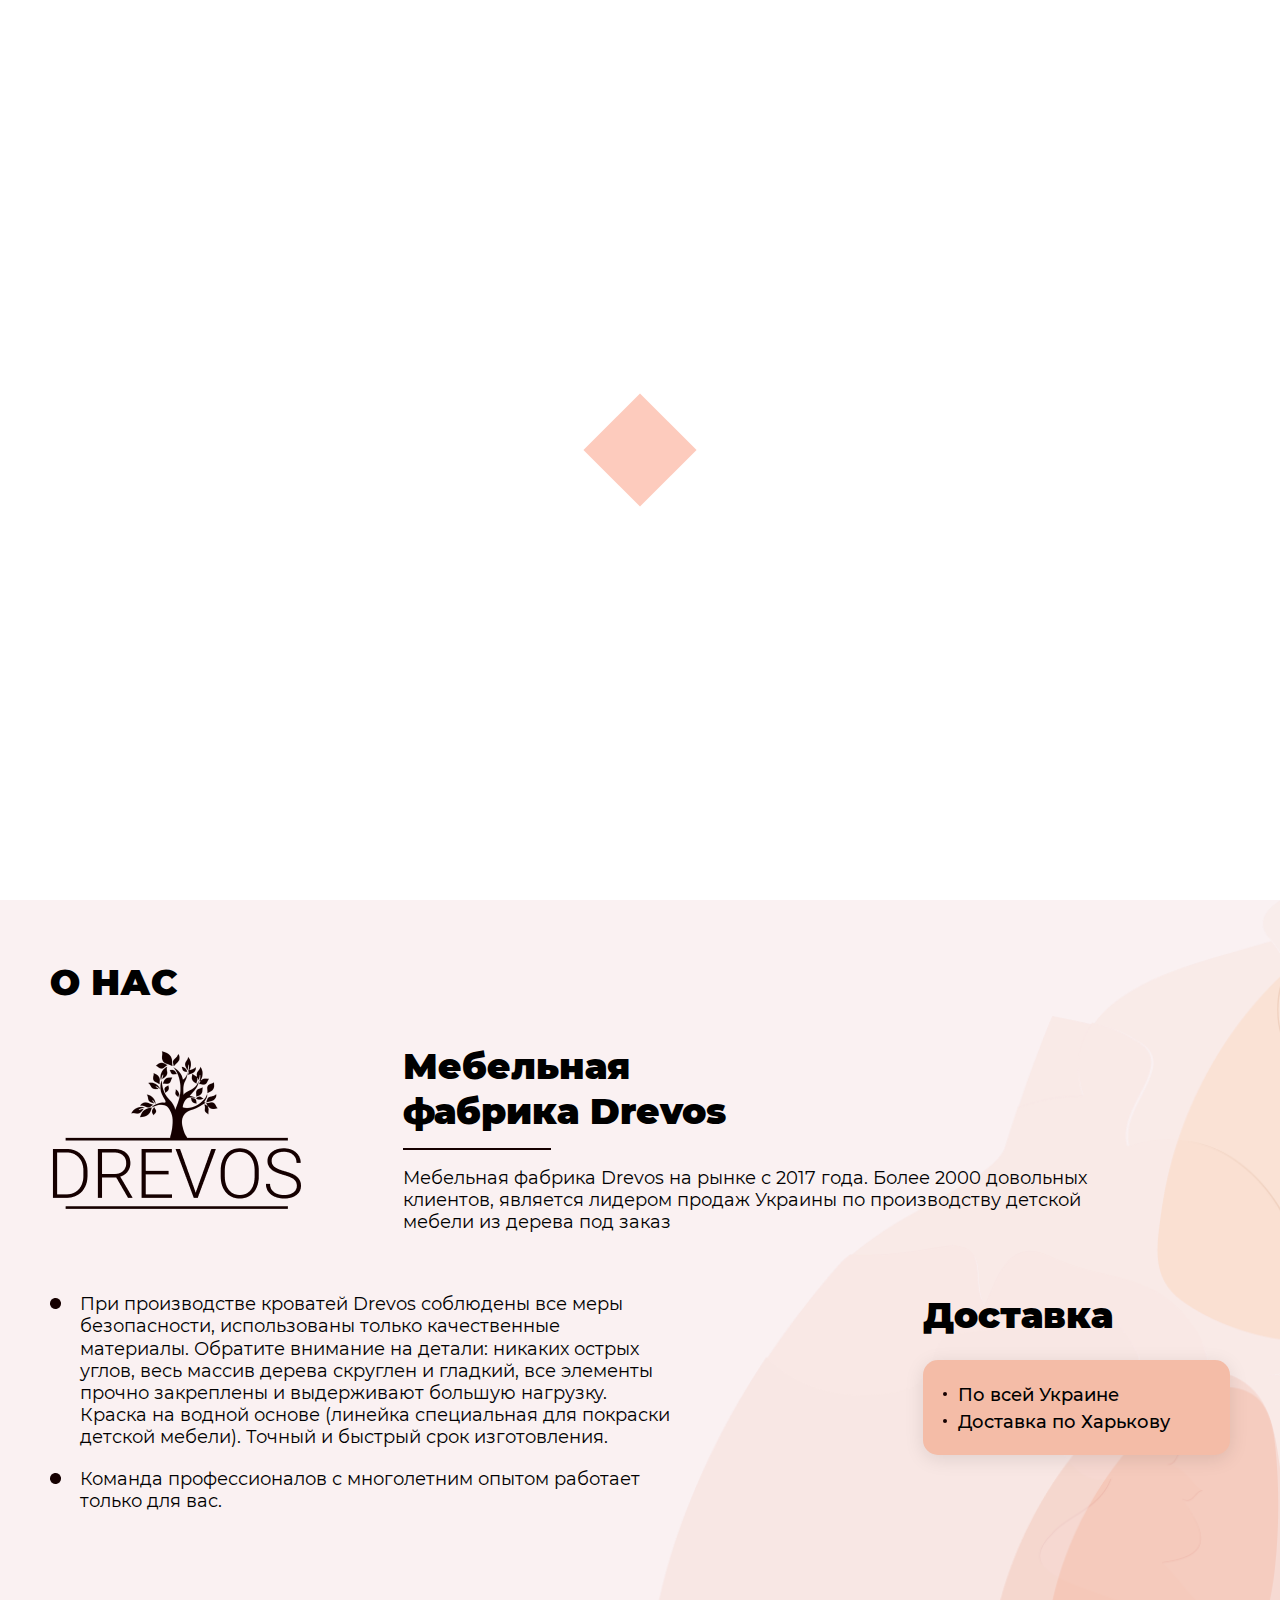
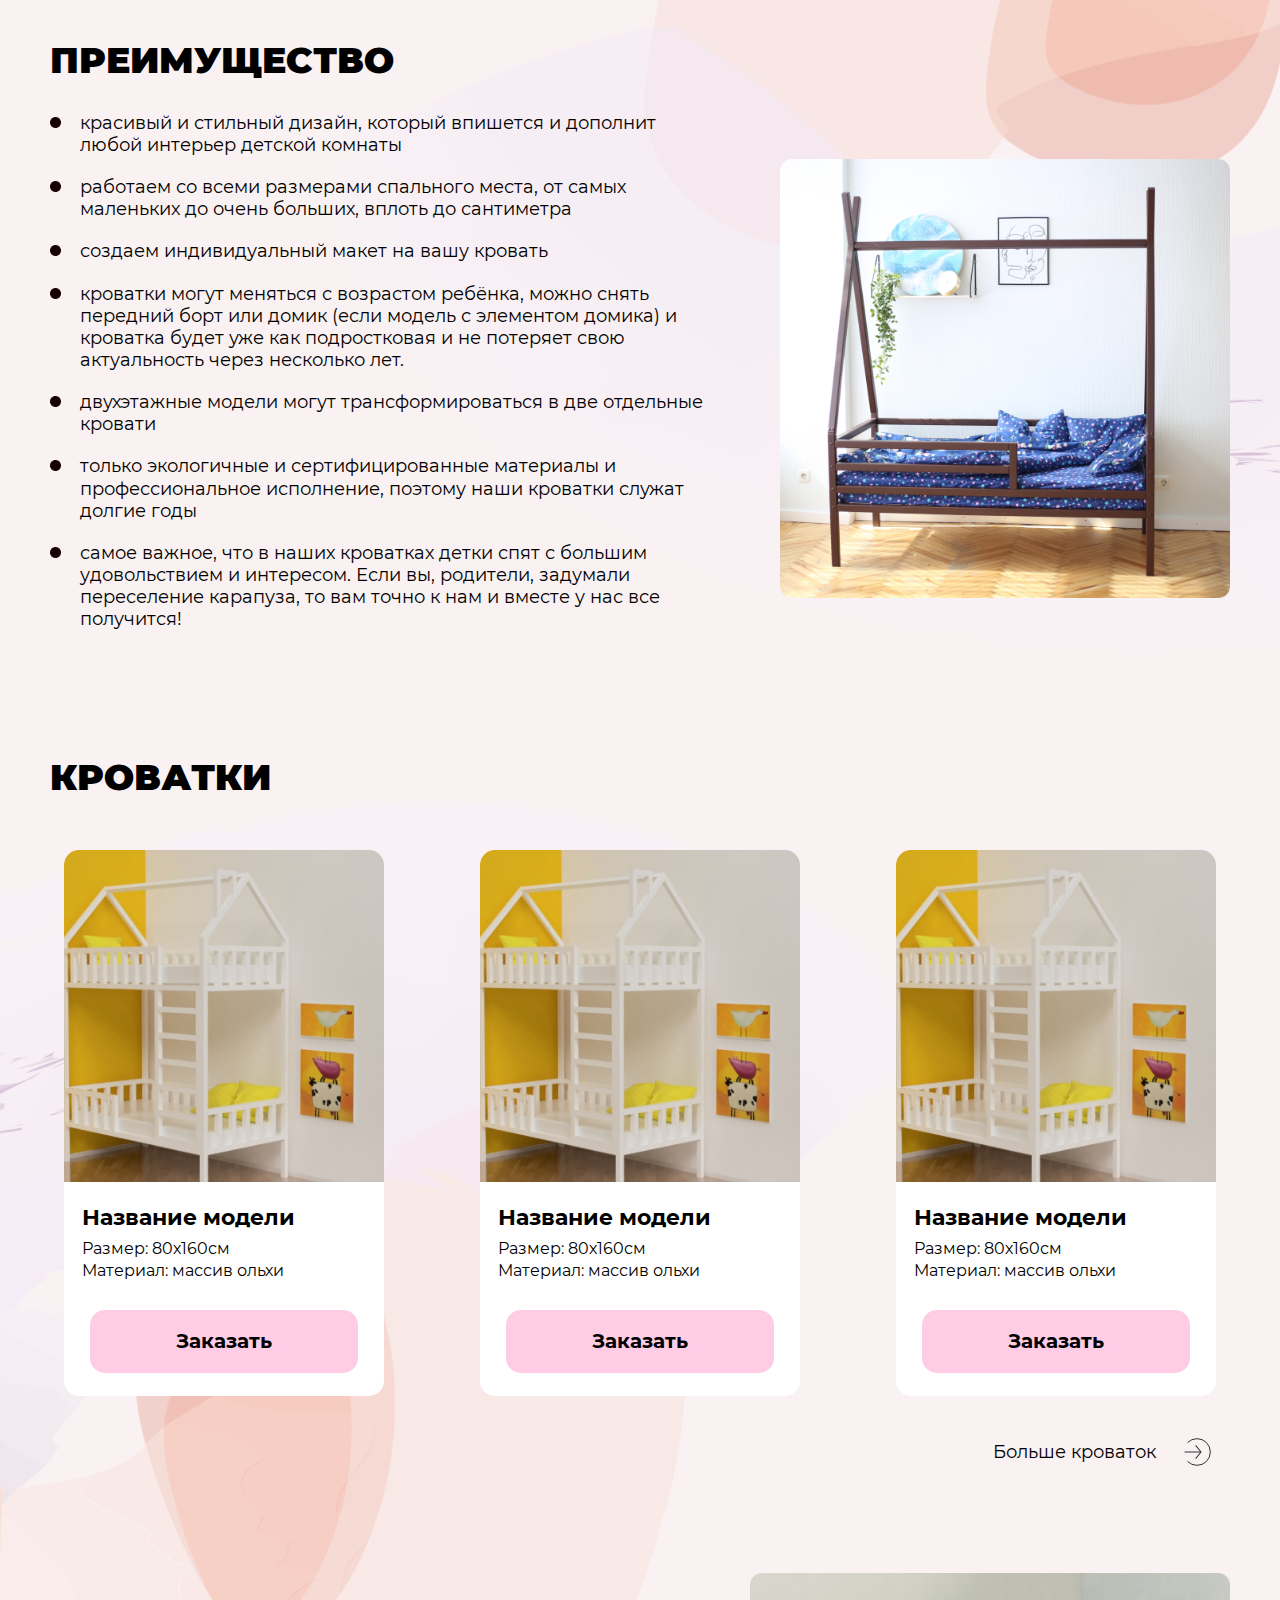
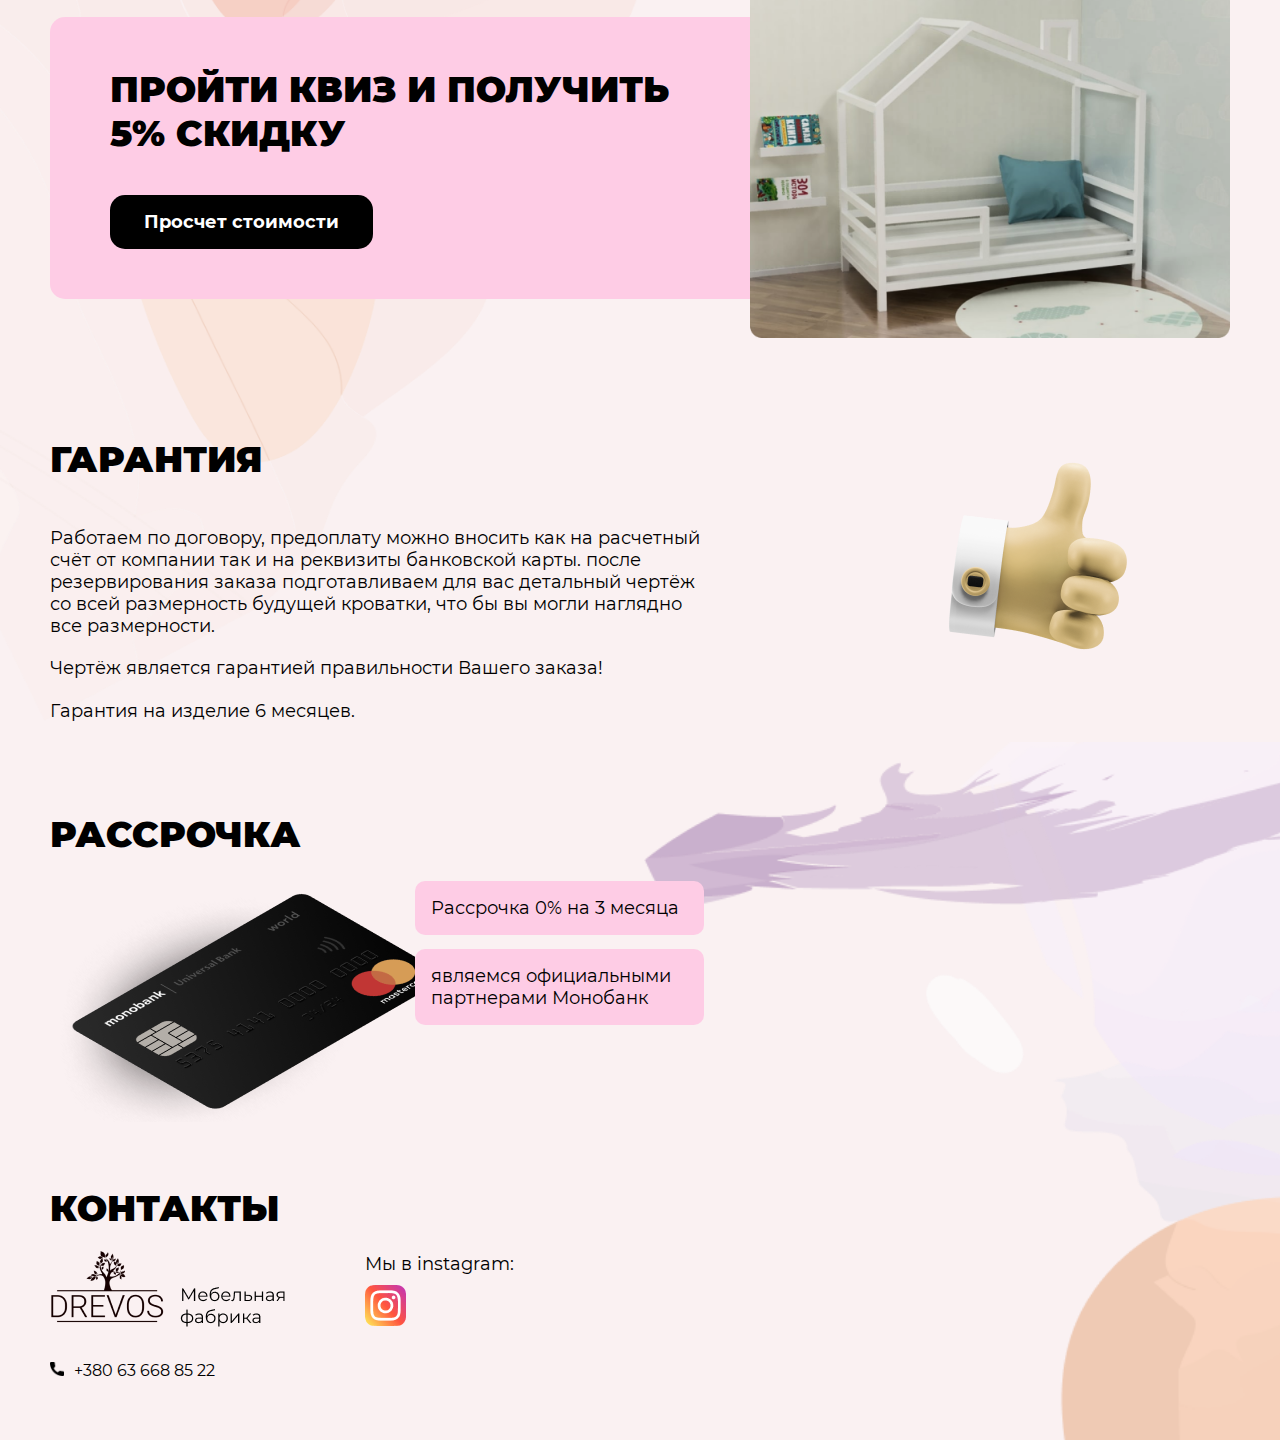
<file: index.html>
<!DOCTYPE html>
<html lang="ru">

<head>
	<meta charset="UTF-8">
	<meta name="viewport" content="width=device-width, initial-scale=1, maximum-scale=1">
	<meta name="format-detection" content="telephone=no">
	<meta http-equiv="X-UA-Compatible" content="IE=edge">
	<meta name="description" content="">
	<meta name="keywords" content="">

	<meta property="og:locale" content="ru_RU">
	<meta property="og:type" content="">
	<meta property="og:title" content="">
	<meta property="og:description" content="">
	<meta property="og:image" content="">
	<meta property="og:url" content="">
	<meta property="og:site_name" content="">

	<meta name="twitter:card" content="">
	<meta name="twitter:site" content="">
	<meta name="twitter:title" content="">
	<meta name="twitter:description" content="">
	<meta name="twitter:image" content="">

	<title>Мебельная фабрика - Drevos</title>
	<link rel="apple-touch-icon" sizes="60x60" href="favicon/apple-touch-icon.png">
	<link rel="icon" type="image/png" sizes="32x32" href="favicon/favicon-32x32.png">
	<link rel="icon" type="image/png" sizes="16x16" href="favicon/favicon-16x16.png">
	<link rel="manifest" href="favicon/site.webmanifest">
	<link rel="mask-icon" href="favicon/safari-pinned-tab.svg" color="#5bbad5">
	<meta name="msapplication-TileColor" content="#da532c">
	<meta name="theme-color" content="#ffffff">

	<link rel="stylesheet" href="css/magnific-popup.min.css">
	<link rel="stylesheet" href="css/style.min.css">
</head>

<body>

<div id="preloader" class="preloader">
	<div class="loader">
		<span></span>
		<span></span>
		<span></span>
		<span></span>
	  </div>
</div>

<a id="back-to-top">
	<img src="images/arrow-up.png" alt="Наверх">
</a>
<header class="header">
	<div class="header__content">
		<div class="header__fixed">
			<div class="header__logo">
				<div class="header__logo-block">
					<a href="index.html">
						<img src="images/header-logo.png" alt="Мебельная фабрика Drevos">
					</a>
				</div>
				<div class="header__logo-block">
					<nav>
						<div id="menuToggle">
							<input type="checkbox">
							<span></span>
							<span></span>
							<span></span>
							<ul id="menu">
								<li>
									<a href="#garantiya">Гарантия</a>
								</li>
								<li>
									<a href="#rasstrochka">Рассрочка</a>
								</li>
								<li>
									<a href="#contacts">Контакты</a>
								</li>
							</ul>
						</div>
					</nav>
				</div>
			</div>
		</div>
		<div class="header__title">
			<div class="header__text">
				<h1 class="section__title">
					Мебельная фабрика Drevos
				</h1>
				<p>красивый и стильный дизайн</p>
			</div>
			<div class="header__btn">
				<a href="#catalog" class="header__btn-link">Выбрать</a>
			</div>
		</div>
	</div>
	<div class="header__aside">
		<nav class="header__nav">
			<ul class="header__menu">
				<li class="header__list">
					<a href="#garantiya" class="header__nav-link">Гарантия</a>
				</li>
				<li class="header__list">
					<a href="#rasstrochka" class="header__nav-link">Рассрочка</a>
				</li>
				<li class="header__list">
					<a href="#contacts" class="header__nav-link">Контакты</a>
				</li>
			</ul>
		</nav>
	</div>
</header>

<div class="about">
	<div class="container">
		<div class="about__title">
			<h1 class="section__title">О нас</h1>
			<div class="about__logo">
				<div class="about__logo-img">
					<img src="images/logotype.png" alt="Мебельная фабрика Drevos">
				</div>
				<div class="about__logo-content">
					<h2 class="section__title">
						Мебельная фабрика Drevos
					</h2>
					<p>Мебельная фабрика Drevos на рынке с 2017 года. Более 2000 довольных клиентов, является
						лидером продаж Украины по производству детской мебели из дерева под заказ</p>
				</div>
			</div>
			<div class="about__info">
				<div class="about__desc">
					<ul class="menu-list">
						<li>При производстве кроватей Drevos соблюдены все меры безопасности, использованы только
							качественные материалы. Обратите внимание на детали: никаких острых углов, весь массив
							дерева скруглен и гладкий, все элементы прочно закреплены и выдерживают большую
							нагрузку.
							Краска на водной основе (линейка специальная для покраски детской мебели).
							Точный и быстрый срок изготовления.
						</li>
						<li>Команда профессионалов с многолетним опытом работает только для вас.</li>
					</ul>
				</div>
				<div class="about__delivery">
					<div class="about__delivery-text">
						<h3>Доставка</h3>
					</div>
					<div class="about__delivery-box">
						<ul class="menu-list-min">
							<li>По всей Украине</li>
							<li>Доставка по Харькову</li>
						</ul>
					</div>
				</div>
			</div>
		</div>
		<div class="about__advantages">
			<div class="about__advantages-text">
				<h2>ПРЕИМУЩЕСТВО</h2>
			</div>
			<div class="about__advantages-inner">
				<div class="about__advantages-list">
					<ul class="menu-list">
						<li>красивый и стильный дизайн, который впишется и дополнит любой интерьер детской комнаты
						</li>
						<li>работаем со всеми размерами спального места, от самых маленьких до очень больших, вплоть
							до
							сантиметра</li>
						<li>создаем индивидуальный макет на вашу кровать</li>
						<li>кроватки могут меняться с возрастом ребёнка, можно снять передний борт или домик (если
							модель с элементом домика) и кроватка будет уже как подростковая и не потеряет свою
							актуальность
							через несколько лет.</li>
						<li>двухэтажные модели могут трансформироваться в две отдельные кровати</li>
						<li>только экологичные и сертифицированные материалы и профессиональное исполнение, поэтому
							наши кроватки служат долгие годы</li>
						<li>самое важное, что в наших кроватках детки спят с большим удовольствием и интересом.
							Если
							вы, родители, задумали переселение карапуза, то вам точно к нам и вместе у нас все
							получится!
						</li>
					</ul>
				</div>
				<div class="about__advantages-image">
					<img src="images/about-image.png" alt="Кроватка Drevos">
				</div>
			</div>
		</div>
	</div>
</div>

<div id="catalog" class="beds">
	<div class="container">
		<h2 class="section__title">
			Кроватки
		</h2>
		<div class="catalog">
			<div class="product">
				<div class="product__image image-zoom">
					<a href="images/product.png">
						<img src="images/product.png" alt="Кроватка Drevos">
					</a>
				</div>
				<div class="product__desc">
					<h3 class="product__name">Название модели</h3>
					<p class="product__attr">Размер: 80х160см</p>
					<p class="product__attr">Материал: массив ольхи</p>
					<div class="product__buy">
						<a href="#popup" class="product__buy-btn popup-open">Заказать</a>
					</div>
				</div>
			</div>
			<div class="product">
				<div class="product__image image-zoom">
					<a href="images/product.png">
						<img src="images/product.png" alt="Кроватка Drevos">
					</a>
				</div>
				<div class="product__desc">
					<h3 class="product__name">Название модели</h3>
					<p class="product__attr">Размер: 80х160см</p>
					<p class="product__attr">Материал: массив ольхи</p>
					<div class="product__buy">
						<a href="#popup" class="product__buy-btn popup-open">Заказать</a>
					</div>
				</div>
			</div>
			<div class="product">
				<div class="product__image image-zoom">
					<a href="images/product.png">
						<img src="images/product.png" alt="Кроватка Drevos">
					</a>
				</div>
				<div class="product__desc">
					<h3 class="product__name">Название модели</h3>
					<p class="product__attr">Размер: 80х160см</p>
					<p class="product__attr">Материал: массив ольхи</p>
					<div class="product__buy">
						<a href="#popup" class="product__buy-btn popup-open">Заказать</a>
					</div>
				</div>
			</div>
		</div>
		<div class="beds__catalog-link">
			<a href="catalog.html"><span>Больше кроваток</span> <img src="images/arrow.svg" alt="arrow icon"></a>
		</div>
		<div class="quiz__wrapper">
			<div class="quiz__content">
				<h2 class="section__title quiz-title">Пройти квиз и получить 5% скидку</h2>
				<a href="https://mrqz.me/6103ce8cf1f004003e48a2e9" class="quiz__link" target="_blank">Просчет
					стоимости</a>
			</div>
			<div class="quiz__image">
				<img src="images/quiz-image.png" alt="Кроватка Drevos">
			</div>
		</div>
	</div>
	<div class="warranty" id="garantiya">
		<div class="container">
			<div class="warranty__decoration">
				<img src="images/like-1.png" alt="лайк">
				<img src="images/like-2.png" alt="палец вверх">
			</div>
			<div class="warranty__wrapper">
				<h2 class="section__title">Гарантия</h2>
				<p>Работаем по договору, предоплату можно вносить как на расчетный счёт от компании так и на реквизиты
					банковской карты. после резервирования заказа подготавливаем для вас детальный чертёж со всей
					размерность
					будущей кроватки, что бы вы могли наглядно все размерности.</p>
				<p>Чертёж является гарантией правильности Вашего заказа!</p>
				<p>Гарантия на изделие 6 месяцев.</p>
			</div>
		</div>
	</div>
</div>

<div class="footer-background">
	<div class="credit" id="rasstrochka">
		<div class="container">
			<h2 class="section__title">Рассрочка</h2>
			<div class="credit__wrapper">
				<div class="credit__block">
					<img src="images/card-credit.png" alt="monobank card">
				</div>
				<div class="credit__block">
					<div class="credit__notify">
						<h4>Рассрочка 0% на 3 месяца</h4>
					</div>
					<div class="credit__notify">
						<h4>являемся официальными партнерами Монобанк</h4>
					</div>
				</div>
			</div>
		</div>
	</div>

	<div class="contacts" id="contacts">
		<div class="container">
			<h2 class="section__title">Контакты</h2>
			<div class="contacts__logo">
				<div class="contacts__logo-block">
					<img src="images/header-logo.png" alt="logotype Drevos">
				</div>
				<div class="contacts__logo-block">
					<h5>Мы в instagram:</h5>
					<a href="https://instagram.com">
						<img src="images/instagram.png" alt="instagram">
					</a>
				</div>
			</div>
			<div class="contacts__phone">
				<a href="tel:+380636688522">+380 63 668 85 22</a>
			</div>
		</div>
	</div>
</div>
<form action="#" id="popup" class="mfp-hide white-popup-block">
    <div class="popup">
        <div class="popup__btn-cl">
            <a href="#" class="popup__btn-close popup-dismiss"></a>
        </div>
        <div class="container__popup">
            <div class="popup__block">
                <div class="popup__image">
                    <img src="images/product.png" alt="Кроватка Drevos">
                </div>
                <div class="group">
                    <input type="text" required>
                    <span class="highlight"></span>
                    <span class="bar"></span>
                    <label>Ваше имя</label>
                </div>
                <div class="group">
                    <input id="phone" type="text" required>
                    <span class="highlight"></span>
                    <span class="bar"></span>
                    <label>Номер телефона</label>
                </div>
                <div class="group">
                    <input type="text" required>
                    <span class="highlight"></span>
                    <span class="bar"></span>
                    <label>Почта</label>
                </div>
            </div>
            <div class="popup__block">
                <div class="popup__block-wrap">
                    <h2 class="popup__name">Название модели</h2>
                    <p class="popup__attr">Код кроватки: 00012</p>
                    <p class="popup__attr">Размер: 80х160см</p>
                    <p class="popup__attr">Материал: массив ольхи</p>
                    <p class="popup__desc-name">В комплекте:</p>
                    <ul class="popup__desc">
                        <li>- бортики;</li>
                        <li>- ортопедические буковые ламели;</li>
                        <li>- полногабаритные ящики из мдф на мебельных колесах, прорезиненные, не царапают пол;</li>
                        <li>- покраска в белый цвет, возможна и в другие цвета, к цене + 300 грн.</li>
                    </ul>
                </div>
                <div class="popup__block-wrap">
                    <div class="popup__submit">
                        <button type="submit">Заказать</button>
                    </div>
                </div>
            </div>
        </div>
    </div>
</form>

<script src="js/jquery.min.js"></script>
<script src="js/jquery.magnific-popup.min.js"></script>
<script src="js/jquery.maskedinput.min.js"></script>
<script src="js/main.min.js"></script>
</body>

</html>
</file>
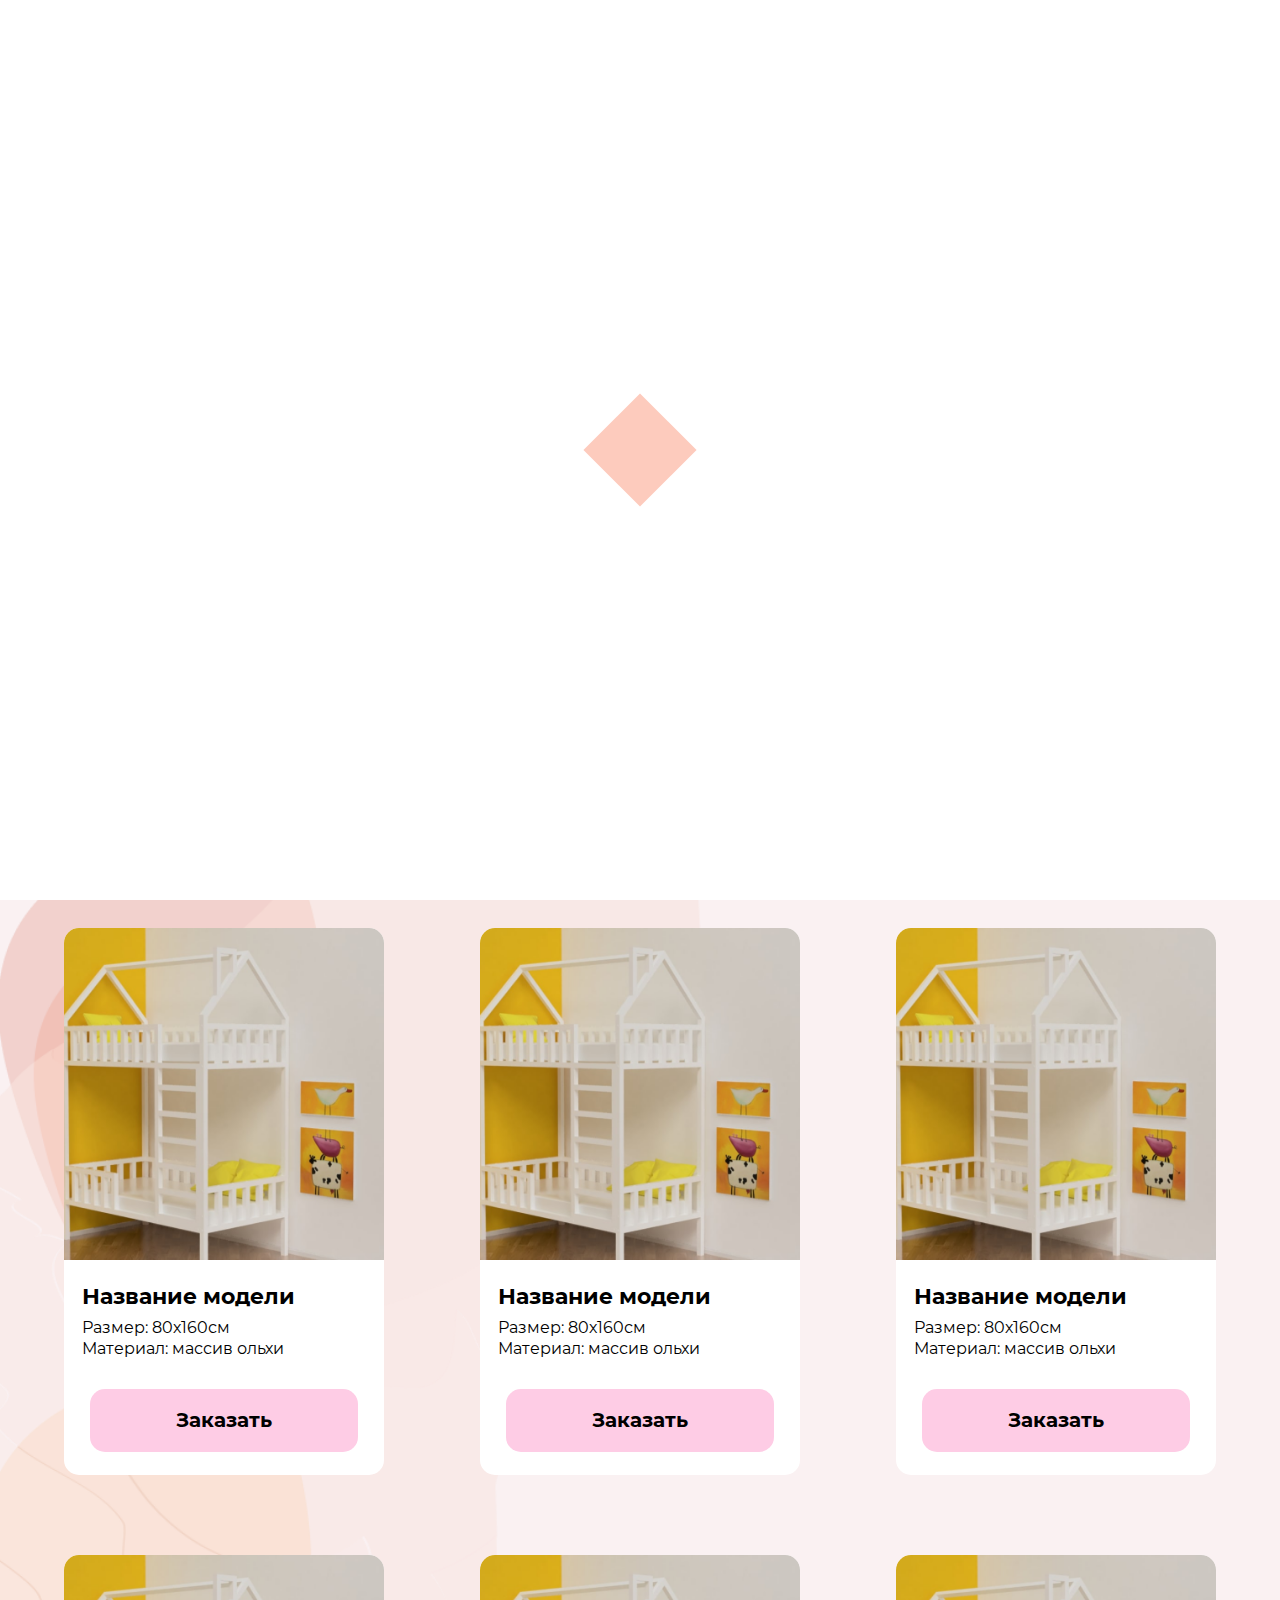
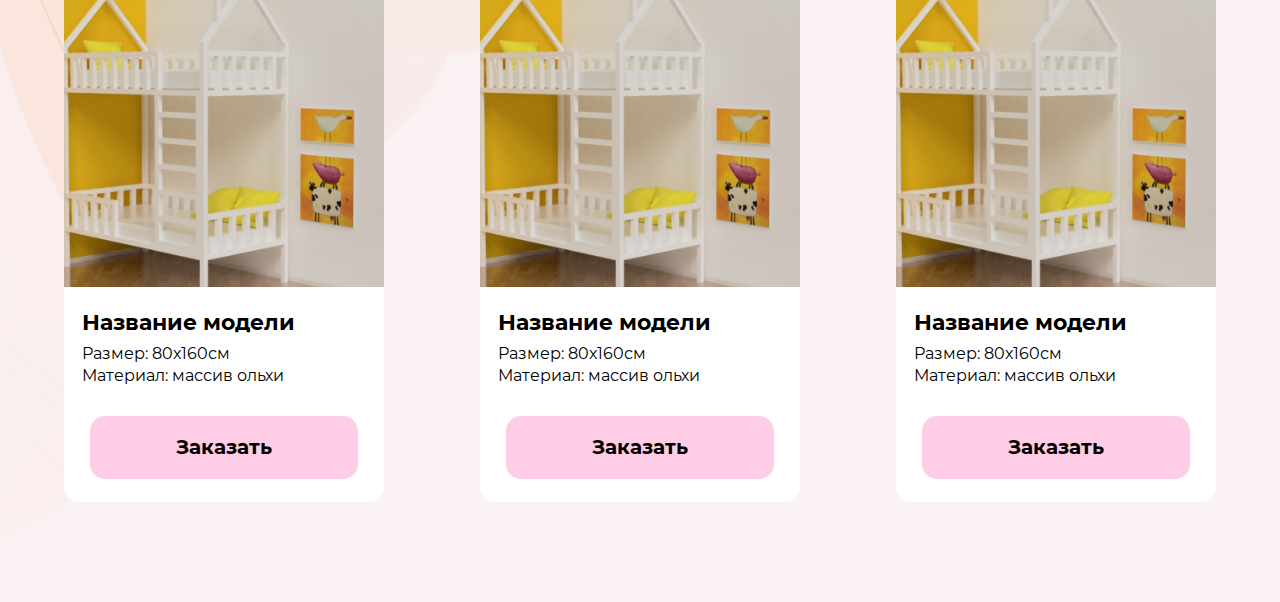
<file: catalog.html>
<!DOCTYPE html>
<html lang="ru">

<head>
	<meta charset="UTF-8">
	<meta name="viewport" content="width=device-width, initial-scale=1, maximum-scale=1">
	<meta name="format-detection" content="telephone=no">
	<meta http-equiv="X-UA-Compatible" content="IE=edge">
	<meta name="description" content="">
	<meta name="keywords" content="">

	<meta property="og:locale" content="ru_RU">
	<meta property="og:type" content="">
	<meta property="og:title" content="">
	<meta property="og:description" content="">
	<meta property="og:image" content="">
	<meta property="og:url" content="">
	<meta property="og:site_name" content="">

	<meta name="twitter:card" content="">
	<meta name="twitter:site" content="">
	<meta name="twitter:title" content="">
	<meta name="twitter:description" content="">
	<meta name="twitter:image" content="">

	<title>Мебельная фабрика - Drevos</title>
	<link rel="apple-touch-icon" sizes="60x60" href="favicon/apple-touch-icon.png">
	<link rel="icon" type="image/png" sizes="32x32" href="favicon/favicon-32x32.png">
	<link rel="icon" type="image/png" sizes="16x16" href="favicon/favicon-16x16.png">
	<link rel="manifest" href="favicon/site.webmanifest">
	<link rel="mask-icon" href="favicon/safari-pinned-tab.svg" color="#5bbad5">
	<meta name="msapplication-TileColor" content="#da532c">
	<meta name="theme-color" content="#ffffff">

	<link rel="stylesheet" href="css/magnific-popup.min.css">
	<link rel="stylesheet" href="css/style.min.css">
</head>

<body>

<div id="preloader" class="preloader">
	<div class="loader">
		<span></span>
		<span></span>
		<span></span>
		<span></span>
	  </div>
</div>

<a id="back-to-top">
	<img src="images/arrow-up.png" alt="Наверх">
</a>

<header class="c-header">
    <div class="container">
        <nav class="c-header__nav">
            <a href="index.html" class="c-header__logo">
                <img src="images/header-logo.png" alt="Мебельная фабрика Drevos">
            </a>
            <a href="index.html" class="c-header__back">Вернуться на главную</a>
        </nav>
    </div>
</header>

<div class="beds catalog-page-wrapper">
    <div class="container">
        <h2 class="section__title">
            Кроватки
        </h2>
        <div class="catalog">
			<div class="product">
				<div class="product__image image-zoom">
					<a href="images/product.png">
						<img src="images/product.png" alt="Кроватка Drevos">
					</a>
				</div>
				<div class="product__desc">
					<h3 class="product__name">Название модели</h3>
					<p class="product__attr">Размер: 80х160см</p>
					<p class="product__attr">Материал: массив ольхи</p>
					<div class="product__buy">
						<a href="#popup" class="product__buy-btn popup-open">Заказать</a>
					</div>
				</div>
			</div>
			<div class="product">
				<div class="product__image image-zoom">
					<a href="images/product.png">
						<img src="images/product.png" alt="Кроватка Drevos">
					</a>
				</div>
				<div class="product__desc">
					<h3 class="product__name">Название модели</h3>
					<p class="product__attr">Размер: 80х160см</p>
					<p class="product__attr">Материал: массив ольхи</p>
					<div class="product__buy">
						<a href="#popup" class="product__buy-btn popup-open">Заказать</a>
					</div>
				</div>
			</div>
			<div class="product">
				<div class="product__image image-zoom">
					<a href="images/product.png">
						<img src="images/product.png" alt="Кроватка Drevos">
					</a>
				</div>
				<div class="product__desc">
					<h3 class="product__name">Название модели</h3>
					<p class="product__attr">Размер: 80х160см</p>
					<p class="product__attr">Материал: массив ольхи</p>
					<div class="product__buy">
						<a href="#popup" class="product__buy-btn popup-open">Заказать</a>
					</div>
				</div>
			</div>
            <div class="product">
				<div class="product__image image-zoom">
					<a href="images/product.png">
						<img src="images/product.png" alt="Кроватка Drevos">
					</a>
				</div>
				<div class="product__desc">
					<h3 class="product__name">Название модели</h3>
					<p class="product__attr">Размер: 80х160см</p>
					<p class="product__attr">Материал: массив ольхи</p>
					<div class="product__buy">
						<a href="#popup" class="product__buy-btn popup-open">Заказать</a>
					</div>
				</div>
			</div>
			<div class="product">
				<div class="product__image image-zoom">
					<a href="images/product.png">
						<img src="images/product.png" alt="Кроватка Drevos">
					</a>
				</div>
				<div class="product__desc">
					<h3 class="product__name">Название модели</h3>
					<p class="product__attr">Размер: 80х160см</p>
					<p class="product__attr">Материал: массив ольхи</p>
					<div class="product__buy">
						<a href="#popup" class="product__buy-btn popup-open">Заказать</a>
					</div>
				</div>
			</div>
			<div class="product">
				<div class="product__image image-zoom">
					<a href="images/product.png">
						<img src="images/product.png" alt="Кроватка Drevos">
					</a>
				</div>
				<div class="product__desc">
					<h3 class="product__name">Название модели</h3>
					<p class="product__attr">Размер: 80х160см</p>
					<p class="product__attr">Материал: массив ольхи</p>
					<div class="product__buy">
						<a href="#popup" class="product__buy-btn popup-open">Заказать</a>
					</div>
				</div>
			</div>
            <div class="product">
				<div class="product__image image-zoom">
					<a href="images/product.png">
						<img src="images/product.png" alt="Кроватка Drevos">
					</a>
				</div>
				<div class="product__desc">
					<h3 class="product__name">Название модели</h3>
					<p class="product__attr">Размер: 80х160см</p>
					<p class="product__attr">Материал: массив ольхи</p>
					<div class="product__buy">
						<a href="#popup" class="product__buy-btn popup-open">Заказать</a>
					</div>
				</div>
			</div>
			<div class="product">
				<div class="product__image image-zoom">
					<a href="images/product.png">
						<img src="images/product.png" alt="Кроватка Drevos">
					</a>
				</div>
				<div class="product__desc">
					<h3 class="product__name">Название модели</h3>
					<p class="product__attr">Размер: 80х160см</p>
					<p class="product__attr">Материал: массив ольхи</p>
					<div class="product__buy">
						<a href="#popup" class="product__buy-btn popup-open">Заказать</a>
					</div>
				</div>
			</div>
			<div class="product">
				<div class="product__image image-zoom">
					<a href="images/product.png">
						<img src="images/product.png" alt="Кроватка Drevos">
					</a>
				</div>
				<div class="product__desc">
					<h3 class="product__name">Название модели</h3>
					<p class="product__attr">Размер: 80х160см</p>
					<p class="product__attr">Материал: массив ольхи</p>
					<div class="product__buy">
						<a href="#popup" class="product__buy-btn popup-open">Заказать</a>
					</div>
				</div>
			</div>
        </div>
    </div>
</div>

<form action="#" id="popup" class="mfp-hide white-popup-block">
    <div class="popup">
        <div class="popup__btn-cl">
            <a href="#" class="popup__btn-close popup-dismiss"></a>
        </div>
        <div class="container__popup">
            <div class="popup__block">
                <div class="popup__image">
                    <img src="images/product.png" alt="Кроватка Drevos">
                </div>
                <div class="group">
                    <input type="text" required>
                    <span class="highlight"></span>
                    <span class="bar"></span>
                    <label>Ваше имя</label>
                </div>
                <div class="group">
                    <input id="phone" type="text" required>
                    <span class="highlight"></span>
                    <span class="bar"></span>
                    <label>Номер телефона</label>
                </div>
                <div class="group">
                    <input type="text" required>
                    <span class="highlight"></span>
                    <span class="bar"></span>
                    <label>Почта</label>
                </div>
            </div>
            <div class="popup__block">
                <div class="popup__block-wrap">
                    <h2 class="popup__name">Название модели</h2>
                    <p class="popup__attr">Код кроватки: 00012</p>
                    <p class="popup__attr">Размер: 80х160см</p>
                    <p class="popup__attr">Материал: массив ольхи</p>
                    <p class="popup__desc-name">В комплекте:</p>
                    <ul class="popup__desc">
                        <li>- бортики;</li>
                        <li>- ортопедические буковые ламели;</li>
                        <li>- полногабаритные ящики из мдф на мебельных колесах, прорезиненные, не царапают пол;</li>
                        <li>- покраска в белый цвет, возможна и в другие цвета, к цене + 300 грн.</li>
                    </ul>
                </div>
                <div class="popup__block-wrap">
                    <div class="popup__submit">
                        <button type="submit">Заказать</button>
                    </div>
                </div>
            </div>
        </div>
    </div>
</form>

<script src="js/jquery.min.js"></script>
<script src="js/jquery.magnific-popup.min.js"></script>
<script src="js/jquery.maskedinput.min.js"></script>
<script src="js/main.min.js"></script>
</body>

</html>
</file>
<file: css/style.min.css>
/*! normalize.css v8.0.1 | MIT License | github.com/necolas/normalize.css */html{line-height:1.15;-webkit-text-size-adjust:100%}body{margin:0}main{display:block}h1{font-size:2em;margin:0.67em 0}hr{box-sizing:content-box;height:0;overflow:visible}pre{font-family:monospace, monospace;font-size:1em}a{background-color:transparent}abbr[title]{border-bottom:none;text-decoration:underline;text-decoration:underline dotted}b,strong{font-weight:bolder}code,kbd,samp{font-family:monospace, monospace;font-size:1em}small{font-size:80%}sub,sup{font-size:75%;line-height:0;position:relative;vertical-align:baseline}sub{bottom:-0.25em}sup{top:-0.5em}img{border-style:none}button,input,optgroup,select,textarea{font-family:inherit;font-size:100%;line-height:1.15;margin:0}button,input{overflow:visible}button,select{text-transform:none}button,[type="button"],[type="reset"],[type="submit"]{-webkit-appearance:button}button::-moz-focus-inner,[type="button"]::-moz-focus-inner,[type="reset"]::-moz-focus-inner,[type="submit"]::-moz-focus-inner{border-style:none;padding:0}button:-moz-focusring,[type="button"]:-moz-focusring,[type="reset"]:-moz-focusring,[type="submit"]:-moz-focusring{outline:1px dotted ButtonText}fieldset{padding:0.35em 0.75em 0.625em}legend{box-sizing:border-box;color:inherit;display:table;max-width:100%;padding:0;white-space:normal}progress{vertical-align:baseline}textarea{overflow:auto}[type="checkbox"],[type="radio"]{box-sizing:border-box;padding:0}[type="number"]::-webkit-inner-spin-button,[type="number"]::-webkit-outer-spin-button{height:auto}[type="search"]{-webkit-appearance:textfield;outline-offset:-2px}[type="search"]::-webkit-search-decoration{-webkit-appearance:none}::-webkit-file-upload-button{-webkit-appearance:button;font:inherit}details{display:block}summary{display:list-item}template{display:none}[hidden]{display:none}@font-face{font-family:"Light";src:url("../fonts/Montserrat-Light.woff2") format("woff2"),url("../fonts/Montserrat-Light.woff") format("woff")}@font-face{font-family:"Regular";src:url("../fonts/Montserrat-Regular.woff2") format("woff2"),url("../fonts/Montserrat-Regular.woff") format("woff")}@font-face{font-family:"Medium";src:url("../fonts/Montserrat-Medium.woff2") format("woff2"),url("../fonts/Montserrat-Medium.woff") format("woff")}@font-face{font-family:"Bold";src:url("../fonts/Montserrat-Bold.woff2") format("woff2"),url("../fonts/Montserrat-Bold.woff") format("woff")}@font-face{font-family:"Black";src:url("../fonts/Montserrat-Black.woff2") format("woff2"),url("../fonts/Montserrat-Black.woff") format("woff")}.header__text p{font-family:"Light";font-weight:300}body,.product__attr,.popup__block p,.popup__block li,.adaptive,.warranty p,.credit__notify h4,.contacts__logo-block h5{font-family:"Regular";font-weight:400}.header__btn-link,.menu-list-min li{font-family:"Medium";font-weight:500}.product__name,.product__buy-btn,.quiz__link,.popup__name,.popup__submit button{font-family:"Bold";font-weight:700}.header__text h1,.section__title,.about__delivery-text h3,.about__advantages-text h2,.warranty .section__title,.credit .section__title,.contacts .section__title{font-family:"Black";font-weight:900}.menu-list li{margin-bottom:20px;padding-left:30px;position:relative}.menu-list li::before{content:"";position:absolute;left:0;top:5px;width:11px;height:11px;background-image:url(../images/dot.png)}h1,h2,h3,h4,h5,h6{margin:0}* p{margin:0;padding:0}* ul,* li{padding:0;margin:0;list-style:none}* button{font-family:inherit;outline:none;cursor:pointer}* input,* textarea{font-family:inherit;outline:none}*,*:after,*:before{-webkit-box-sizing:border-box;box-sizing:border-box}* a{display:inline-block;text-decoration:none;color:inherit}body{color:#000;background-color:#FAF1F2;margin:0}.container{max-width:1440px;padding:0 50px;margin:0 auto}.header{display:-webkit-box;display:-ms-flexbox;display:flex;height:100vh}.header__title{margin-top:calc(50vh - 117px);-webkit-transform:translateY(-50%);-ms-transform:translateY(-50%);transform:translateY(-50%)}.header__text{max-width:700px}.header__text h1{text-transform:uppercase;font-size:64px;line-height:123%}.header__text p{font-size:24px;margin-top:20px}.header__btn{margin-top:30px}.header__btn-link{padding:21px 68px;background:#fec7e2;-webkit-box-shadow:0px 4px 50px rgba(0,0,0,0.25);box-shadow:0px 4px 50px rgba(0,0,0,0.25);border-radius:15px;-webkit-transition:.3s ease-in-out;-o-transition:.3s ease-in-out;transition:.3s ease-in-out}.header__btn-link:hover{background:#FBBAFE;-webkit-box-shadow:5px 5px 30px 6px #FBBAFE;box-shadow:5px 5px 30px 6px #FBBAFE}.header__content{padding:40px 0 0 50px;width:55%;background:url(../images/header-bg.png) bottom/cover no-repeat;height:100%}.header__aside{width:45%;height:100%;background:-o-linear-gradient(246.72deg, #000 -91.7%, rgba(0,0,0,0) 71.4%),url(../images/header-image.jpg) center/cover no-repeat;background:linear-gradient(203.28deg, #000 -91.7%, rgba(0,0,0,0) 71.4%),url(../images/header-image.jpg) center/cover no-repeat;border-radius:0px 0px 0px 15px}.header__nav{padding:60px 13% 0 13%}.header__menu{display:-webkit-box;display:-ms-flexbox;display:flex;-webkit-box-pack:justify;-ms-flex-pack:justify;justify-content:space-between;-webkit-box-align:center;-ms-flex-align:center;align-items:center}.header__menu a{font-size:18px;line-height:120%;color:#fff;position:relative;padding-bottom:6px}.header__menu a:hover::after{width:40%;left:0;border-radius:4px}.header__menu a::after{-webkit-transition:.3s ease-in-out;-o-transition:.3s ease-in-out;transition:.3s ease-in-out;content:"";position:absolute;left:-10%;right:0;bottom:0;margin:0 auto;height:2px;background-color:#fff;width:120%}.header__logo a{-webkit-transition:.3s ease-in-out;-o-transition:.3s ease-in-out;transition:.3s ease-in-out}.header__logo a:hover{opacity:.7}.header__logo img{width:235px;display:block}.about{padding-top:60px;background:url(../images/about-bg.png) right/cover no-repeat}.about__title h1{font-size:36px;line-height:123%;text-transform:uppercase}.about__logo-img img{width:253px;height:auto}.about__logo{margin-top:40px;display:-webkit-box;display:-ms-flexbox;display:flex;-webkit-box-align:center;-ms-flex-align:center;align-items:center}.about__logo-content{margin-left:100px;max-width:700px}.about__logo-content h2{font-size:36px;line-height:123%;max-width:370px;padding-bottom:17px;position:relative}.about__logo-content h2::after{content:"";position:absolute;bottom:0;left:0;width:40%;height:2px;background-color:#150000}.about__logo-content p{margin-top:17px;line-height:123%;font-size:18px}.about__info{margin-top:60px;display:-webkit-box;display:-ms-flexbox;display:flex;-webkit-box-pack:justify;-ms-flex-pack:justify;justify-content:space-between}.about__desc{max-width:740px}.about__desc li{font-size:18px;line-height:123%}.about__delivery{margin-left:60px}.about__delivery-text h3{font-size:36px;line-height:123%}.about__delivery-box{margin-top:22px;background:#F4BCA7;-webkit-box-shadow:0px 4px 19px rgba(0,0,0,0.1);box-shadow:0px 4px 19px rgba(0,0,0,0.1);border-radius:15px;padding:20px 180px 20px 20px}.menu-list-min li{line-height:133%;font-size:18px;padding-left:15px;position:relative;margin-top:4px}.menu-list-min li::before{left:0;top:8px;content:"";position:absolute;border-radius:50%;width:4px;height:4px;background-color:#150000}.about__advantages{margin-top:105px}.about__advantages-text h2{font-size:36px;line-height:123%;text-transform:uppercase}.about__advantages-text{margin-bottom:30px}.about__advantages-inner{display:-webkit-box;display:-ms-flexbox;display:flex;-webkit-box-align:center;-ms-flex-align:center;align-items:center;-webkit-box-pack:justify;-ms-flex-pack:justify;justify-content:space-between}.about__advantages-image{margin-left:70px}.about__advantages-list li{font-size:18px;line-height:123%}.beds{background:url(../images/catalog-bg.png);background:url(../images/beds-bg.png);background-repeat:no-repeat;background-size:cover;background-position:top center;margin-top:105px}.beds .container{padding:0 5px}.beds h2{padding-left:45px;text-transform:uppercase;font-size:36px;line-height:123%}.product{width:380px;border-radius:15px;background-color:#fff;margin:50px 48px 30px 48px;-webkit-transition:.3s ease-in-out;-o-transition:.3s ease-in-out;transition:.3s ease-in-out}.catalog{display:-webkit-box;display:-ms-flexbox;display:flex;-webkit-box-pack:center;-ms-flex-pack:center;justify-content:center;-ms-flex-wrap:wrap;flex-wrap:wrap}.product__image{width:100%;overflow:hidden;border-top-right-radius:15px;border-top-left-radius:15px}.product__image img{width:100%;height:395px}.product__desc{padding:22px}.product__name{font-size:24px;line-height:123%;margin-bottom:8px}.product__attr{font-size:18px;line-height:123%;margin-top:2px}.product__buy{text-align:center}.product__buy-btn{color:#000;background:#FECCE5;border-radius:15px;padding:20px 105px;font-size:24px;margin:30px auto 5px auto;-webkit-transition:.3s ease-in-out;-o-transition:.3s ease-in-out;transition:.3s ease-in-out}.product__buy-btn:hover{background:#FBBAFE;-webkit-box-shadow:5px 5px 25px 3px #FBBAFE;box-shadow:5px 5px 25px 3px #FBBAFE}.beds__catalog-link{margin:10px 55px;display:-webkit-box;display:-ms-flexbox;display:flex;-webkit-box-pack:end;-ms-flex-pack:end;justify-content:flex-end}.beds__catalog-link a{display:-webkit-box;display:-ms-flexbox;display:flex;-webkit-box-align:center;-ms-flex-align:center;align-items:center;-webkit-transition:.3s ease-in-out;-o-transition:.3s ease-in-out;transition:.3s ease-in-out}.beds__catalog-link a img{-webkit-transition:.3s ease-in-out;-o-transition:.3s ease-in-out;transition:.3s ease-in-out;margin-left:25px;margin-right:7px}.beds__catalog-link a span{-webkit-transition:.3s ease-in-out;-o-transition:.3s ease-in-out;transition:.3s ease-in-out;font-size:18px}.beds__catalog-link a:hover img{margin-right:0px}.beds__catalog-link a:hover span{margin-right:7px}.beds__catalog-link a:hover{opacity:.8}.quiz__content{padding:70px 20px 70px 60px;background:#FECCE5;border-top-left-radius:15px;border-bottom-left-radius:15px}.quiz__content h2.quiz-title{padding-left:0;font-size:48px;line-height:123%;text-transform:uppercase}.quiz__wrapper{display:-webkit-box;display:-ms-flexbox;display:flex;-webkit-box-pack:center;-ms-flex-pack:center;justify-content:center;-webkit-box-align:center;-ms-flex-align:center;align-items:center;padding:95px 45px}.quiz__link{margin-top:40px;font-size:24px;line-height:123%;color:#FFFFFF;padding:20px 49px;background-color:#000;border-radius:15px;-webkit-transition:.3s ease-in-out;-o-transition:.3s ease-in-out;transition:.3s ease-in-out}.quiz__link:hover{background-color:#FFFFFF;color:#000}.c-header__nav{display:-webkit-box;display:-ms-flexbox;display:flex;-webkit-box-pack:justify;-ms-flex-pack:justify;justify-content:space-between;-webkit-box-align:center;-ms-flex-align:center;align-items:center}.c-header{padding:30px 0 50px 0;margin-bottom:50px;background:url(../images/header-bg.png) bottom/cover no-repeat}.catalog-page-wrapper.beds{padding-bottom:70px;margin-top:0}.c-header__logo{-webkit-transition:.3s ease-in-out;-o-transition:.3s ease-in-out;transition:.3s ease-in-out}.c-header__logo:hover{opacity:0.7}.c-header__back{position:relative;padding-bottom:7px}.c-header__back::after{-webkit-transition:.3s ease-in-out;-o-transition:.3s ease-in-out;transition:.3s ease-in-out;content:"";position:absolute;left:-5%;right:0;margin:0 auto;height:2px;width:110%;background-color:#000;bottom:0}.c-header__back:hover::after{width:40%;left:0%}.group{position:relative;margin-top:30px;margin-bottom:20px}.group input{font-size:18px;padding:10px 10px 10px 5px;display:block;width:340px;border:none;border-bottom:1px solid #757575;background:transparent}.group input:focus{outline:none}.group label{color:#999;font-size:18px;font-weight:normal;position:absolute;pointer-events:none;left:5px;top:10px;-o-transition:0.2s ease all;transition:0.2s ease all;-moz-transition:0.2s ease all;-webkit-transition:0.2s ease all}.group input:focus ~ label,.group input:valid ~ label{top:-20px;font-size:14px;color:#5264AE}.bar{position:relative;display:block;width:340px}.bar:before,.bar:after{content:'';height:2px;width:0;bottom:0;position:absolute;background:#5264AE;-o-transition:0.2s ease all;transition:0.2s ease all;-moz-transition:0.2s ease all;-webkit-transition:0.2s ease all}.bar:before{left:50%}.bar:after{right:50%}.group input:focus ~ .bar:before,.group input:focus ~ .bar:after{width:50%}.highlight{position:absolute;height:60%;width:100px;top:25%;left:0;pointer-events:none;opacity:0.5}.group input:focus ~ .highlight{-webkit-animation:inputHighlighter 0.3s ease;animation:inputHighlighter 0.3s ease}@-webkit-keyframes inputHighlighter{from{background:#5264AE}to{width:0;background:transparent}}@keyframes inputHighlighter{from{background:#5264AE}to{width:0;background:transparent}}.popup{border-radius:15px;margin:0 auto;background-color:#FAF1F2}#popup{width:880px;margin:0 auto}.container__popup{padding:0 37px 37px 37px;display:-webkit-box;display:-ms-flexbox;display:flex;-webkit-box-pack:justify;-ms-flex-pack:justify;justify-content:space-between}.popup__block:last-child{padding-left:50px}.mfp-close{display:none !important}.popup__btn-cl{text-align:right}.popup__btn-close{border-top-right-radius:15px;background:url(../images/popup-btn.png);width:50px;height:50px}.popup__name{font-size:24px;line-height:123%;margin-bottom:20px}.popup__block p,.popup__block li{font-size:18px;line-height:133%}.popup__attr{margin-top:6px}.popup__desc-name{margin-top:16px}.popup__desc{margin-top:16px}.popup__desc li{margin-top:4px}.popup__submit{margin-top:40px}.popup__submit button{font-size:24px;padding:20px 105px;border:none;background:#FECCE5;border-radius:15px;-webkit-transition:.3s ease-in-out;-o-transition:.3s ease-in-out;transition:.3s ease-in-out}.popup__submit button:hover{background:#FBBAFE;-webkit-box-shadow:5px 5px 30px 6px #FBBAFE;box-shadow:5px 5px 30px 6px #FBBAFE}.popup__image{width:340px;overflow:hidden}.popup__image img{border-radius:15px;width:100%;height:352px}a>img{display:block}.image-zoom a{position:relative}.image-zoom a:before{position:absolute;content:"";left:0;right:0;margin:0 auto;top:50%;-webkit-transform:translateY(-50%);-ms-transform:translateY(-50%);transform:translateY(-50%);background-image:url(../images/zoom.png);background-size:cover;background-repeat:no-repeat;width:76px;height:76px;opacity:0;-webkit-transition:.1s ease-in-out;-o-transition:.1s ease-in-out;transition:.1s ease-in-out;z-index:5}.image-zoom a:hover::before{opacity:1}.image-zoom a img{-webkit-transition:.1s ease-in-out;-o-transition:.1s ease-in-out;transition:.1s ease-in-out}.image-zoom a:hover img{-webkit-filter:brightness(90%);filter:brightness(90%)}#back-to-top{display:inline-block;background-color:#f8f8f8;-webkit-box-shadow:0px 2px 10px rgba(109,135,154,0.27);box-shadow:0px 2px 10px rgba(109,135,154,0.27);width:80px;height:80px;text-align:center;border-radius:50%;position:fixed;bottom:14px;right:14px;-webkit-transition:.3s;-o-transition:.3s;transition:.3s;opacity:0;visibility:hidden;z-index:8;cursor:pointer;margin:30px}#back-to-top.show{opacity:1;visibility:visible}#back-to-top.show:hover{background-color:#f0f0f0}#back-to-top img{width:100%;height:100%}@media (max-width: 676px){#back-to-top{width:70px;height:70px;bottom:5px;right:5px;margin:20px}}.about__advantages-image img{max-width:565px;height:auto}.adaptive{font-size:calc(24px + 26 * ((100vw - 320px) / 1120));line-height:100%}.wrapper__background{background:url(../images/catalog-bg-continue.png);background-size:cover;background-repeat:no-repeat}.warranty .section__title{text-transform:uppercase;font-size:36px;line-height:123%;margin-bottom:45px;padding:0}.warranty .container{max-width:1440px;margin:0 auto;padding:0 50px}.warranty p{font-size:18px;line-height:123%;margin:20px 0}.warranty__wrapper{max-width:660px}.credit .section__title{margin-top:50px;text-transform:uppercase;font-size:36px;line-height:123%;margin-bottom:25px}.credit__wrapper{display:-webkit-box;display:-ms-flexbox;display:flex}.credit__notify{padding:16px;background:#FECCE5;border-radius:10px;max-width:289px}.credit__notify h4{font-size:18px;line-height:123%}.credit__notify:nth-child(2){margin-top:14px}.contacts{margin-top:60px}.contacts .section__title{text-transform:uppercase;font-size:36px;line-height:123%;margin-bottom:20px}.contacts__logo{display:-webkit-box;display:-ms-flexbox;display:flex;-webkit-box-align:center;-ms-flex-align:center;align-items:center}.contacts__logo-block:nth-child(2){margin-left:80px}.contacts__logo-block:nth-child(2) a{margin-top:10px}.contacts__logo-block h5{font-size:18px;line-height:123%}.contacts__logo-block a{-webkit-transition:.3s ease-in-out;-o-transition:.3s ease-in-out;transition:.3s ease-in-out}.contacts__logo-block a:hover{opacity:.7}.contacts__phone{margin:30px 0 0 0}.contacts__phone a{-webkit-transition:.3s ease-in-out;-o-transition:.3s ease-in-out;transition:.3s ease-in-out;padding-left:24px;position:relative}.contacts__phone a:hover{opacity:0.7}.contacts__phone a::before{content:"";position:absolute;left:0;top:0;width:14px;height:14px;background-image:url(../images/call.png);background-size:cover}.footer-background{padding:20px 0 60px 0;background-image:url(../images/footer-bg.png);background-size:cover;background-repeat:no-repeat;background-position:top right -630px}.preloader{top:0;display:-webkit-box;display:-ms-flexbox;display:flex;position:fixed;-webkit-box-pack:center;-ms-flex-pack:center;justify-content:center;-webkit-box-align:center;-ms-flex-align:center;align-items:center;background-color:#fff;width:100%;height:100%;z-index:99999}.prev{-webkit-box-flex:1;-ms-flex:1 1 25%;flex:1 1 25%}.sk-fading-circle{width:4em;height:4em;position:relative;margin:auto}.sk-fading-circle .sk-circle{width:100%;height:100%;position:absolute;left:0;top:0}.sk-fading-circle .sk-circle:before{content:'';display:block;margin:0 auto;width:15%;height:15%;background-color:#FED8CE;border-radius:100%;-webkit-animation:sk-fading-circle-delay 1.2s infinite ease-in-out both;animation:sk-fading-circle-delay 1.2s infinite ease-in-out both}.sk-fading-circle .sk-circle-2{-webkit-transform:rotate(30deg);-ms-transform:rotate(30deg);transform:rotate(30deg)}.sk-fading-circle .sk-circle-3{-webkit-transform:rotate(60deg);-ms-transform:rotate(60deg);transform:rotate(60deg)}.sk-fading-circle .sk-circle-4{-webkit-transform:rotate(90deg);-ms-transform:rotate(90deg);transform:rotate(90deg)}.sk-fading-circle .sk-circle-5{-webkit-transform:rotate(120deg);-ms-transform:rotate(120deg);transform:rotate(120deg)}.sk-fading-circle .sk-circle-6{-webkit-transform:rotate(150deg);-ms-transform:rotate(150deg);transform:rotate(150deg)}.sk-fading-circle .sk-circle-7{-webkit-transform:rotate(180deg);-ms-transform:rotate(180deg);transform:rotate(180deg)}.sk-fading-circle .sk-circle-8{-webkit-transform:rotate(210deg);-ms-transform:rotate(210deg);transform:rotate(210deg)}.sk-fading-circle .sk-circle-9{-webkit-transform:rotate(240deg);-ms-transform:rotate(240deg);transform:rotate(240deg)}.sk-fading-circle .sk-circle-10{-webkit-transform:rotate(270deg);-ms-transform:rotate(270deg);transform:rotate(270deg)}.sk-fading-circle .sk-circle-11{-webkit-transform:rotate(300deg);-ms-transform:rotate(300deg);transform:rotate(300deg)}.sk-fading-circle .sk-circle-12{-webkit-transform:rotate(330deg);-ms-transform:rotate(330deg);transform:rotate(330deg)}.sk-fading-circle .sk-circle-2:before{-webkit-animation-delay:-1.1s;animation-delay:-1.1s}.sk-fading-circle .sk-circle-3:before{-webkit-animation-delay:-1s;animation-delay:-1s}.sk-fading-circle .sk-circle-4:before{-webkit-animation-delay:-0.9s;animation-delay:-0.9s}.sk-fading-circle .sk-circle-5:before{-webkit-animation-delay:-0.8s;animation-delay:-0.8s}.sk-fading-circle .sk-circle-6:before{-webkit-animation-delay:-0.7s;animation-delay:-0.7s}.sk-fading-circle .sk-circle-7:before{-webkit-animation-delay:-0.6s;animation-delay:-0.6s}.sk-fading-circle .sk-circle-8:before{-webkit-animation-delay:-0.5s;animation-delay:-0.5s}.sk-fading-circle .sk-circle-9:before{-webkit-animation-delay:-0.4s;animation-delay:-0.4s}.sk-fading-circle .sk-circle-10:before{-webkit-animation-delay:-0.3s;animation-delay:-0.3s}.sk-fading-circle .sk-circle-11:before{-webkit-animation-delay:-0.2s;animation-delay:-0.2s}.sk-fading-circle .sk-circle-12:before{-webkit-animation-delay:-0.1s;animation-delay:-0.1s}@-webkit-keyframes sk-fading-circle-delay{0%,39%,100%{opacity:0}40%{opacity:1}}@keyframes sk-fading-circle-delay{0%,39%,100%{opacity:0}40%{opacity:1}}body{max-height:100vh;overflow:hidden}@-webkit-keyframes loader{0%,10%,100%{width:80px;height:80px}65%{width:150px;height:150px}}@keyframes loader{0%,10%,100%{width:80px;height:80px}65%{width:150px;height:150px}}@-webkit-keyframes loaderBlock{0%,30%{-webkit-transform:rotate(0);transform:rotate(0)}55%{background-color:#FDD8CF}100%{-webkit-transform:rotate(90deg);transform:rotate(90deg)}}@keyframes loaderBlock{0%,30%{-webkit-transform:rotate(0);transform:rotate(0)}55%{background-color:#FDD8CF}100%{-webkit-transform:rotate(90deg);transform:rotate(90deg)}}@-webkit-keyframes loaderBlockInverse{0%,20%{-webkit-transform:rotate(0);transform:rotate(0)}55%{background-color:#FDD8CF}100%{-webkit-transform:rotate(-90deg);transform:rotate(-90deg)}}@keyframes loaderBlockInverse{0%,20%{-webkit-transform:rotate(0);transform:rotate(0)}55%{background-color:#FDD8CF}100%{-webkit-transform:rotate(-90deg);transform:rotate(-90deg)}}.loader{position:absolute;top:50%;left:50%;width:80px;height:80px;-webkit-transform:translate(-50%, -50%) rotate(45deg) translate3d(0, 0, 0);transform:translate(-50%, -50%) rotate(45deg) translate3d(0, 0, 0);-webkit-animation:loader 1.2s infinite ease-in-out;animation:loader 1.2s infinite ease-in-out}.loader span{position:absolute;display:block;width:40px;height:40px;background-color:#FDCBBD;-webkit-animation:loaderBlock 1.2s infinite ease-in-out both;animation:loaderBlock 1.2s infinite ease-in-out both}.loader span:nth-child(1){top:0;left:0}.loader span:nth-child(2){top:0;right:0;-webkit-animation:loaderBlockInverse 1.2s infinite ease-in-out both;animation:loaderBlockInverse 1.2s infinite ease-in-out both}.loader span:nth-child(3){bottom:0;left:0;-webkit-animation:loaderBlockInverse 1.2s infinite ease-in-out both;animation:loaderBlockInverse 1.2s infinite ease-in-out both}.loader span:nth-child(4){bottom:0;right:0}.header__logo-block:nth-child(2){display:none}#menuToggle{top:50%;-webkit-transform:translateY(-50%);-ms-transform:translateY(-50%);transform:translateY(-50%);right:0;display:block;position:absolute;z-index:1;-webkit-user-select:none;-moz-user-select:none;-ms-user-select:none;user-select:none}#menuToggle input{display:block;width:40px;height:32px;position:absolute;top:-7px;left:-5px;cursor:pointer;opacity:0;z-index:2;-webkit-touch-callout:none}#menuToggle span{display:block;width:33px;height:4px;margin-bottom:5px;position:relative;background:#333;border-radius:3px;z-index:1;-webkit-transform-origin:4px 0px;-ms-transform-origin:4px 0px;transform-origin:4px 0px;-webkit-transition:background 0.5s cubic-bezier(0.77, 0.2, 0.05, 1),opacity 0.55s ease,-webkit-transform 0.5s cubic-bezier(0.77, 0.2, 0.05, 1);transition:background 0.5s cubic-bezier(0.77, 0.2, 0.05, 1),opacity 0.55s ease,-webkit-transform 0.5s cubic-bezier(0.77, 0.2, 0.05, 1);-o-transition:transform 0.5s cubic-bezier(0.77, 0.2, 0.05, 1),background 0.5s cubic-bezier(0.77, 0.2, 0.05, 1),opacity 0.55s ease;transition:transform 0.5s cubic-bezier(0.77, 0.2, 0.05, 1),background 0.5s cubic-bezier(0.77, 0.2, 0.05, 1),opacity 0.55s ease;transition:transform 0.5s cubic-bezier(0.77, 0.2, 0.05, 1),background 0.5s cubic-bezier(0.77, 0.2, 0.05, 1),opacity 0.55s ease,-webkit-transform 0.5s cubic-bezier(0.77, 0.2, 0.05, 1)}#menuToggle span:first-child{-webkit-transform-origin:0% 0%;-ms-transform-origin:0% 0%;transform-origin:0% 0%}#menuToggle span:nth-last-child(2){-webkit-transform-origin:0% 100%;-ms-transform-origin:0% 100%;transform-origin:0% 100%}#menuToggle input:checked ~ span{opacity:1;-webkit-transform:rotate(45deg) translate(-2px, -1px);-ms-transform:rotate(45deg) translate(-2px, -1px);transform:rotate(45deg) translate(-2px, -1px);background:#232323}#menuToggle input:checked ~ span:nth-last-child(3){opacity:0;-webkit-transform:rotate(0deg) scale(0.2, 0.2);-ms-transform:rotate(0deg) scale(0.2, 0.2);transform:rotate(0deg) scale(0.2, 0.2)}#menuToggle input:checked ~ span:nth-last-child(2){opacity:1;-webkit-transform:rotate(-45deg) translate(0, -1px);-ms-transform:rotate(-45deg) translate(0, -1px);transform:rotate(-45deg) translate(0, -1px)}#menu{position:absolute;top:-48px;right:-35px;width:260px;padding:45px;padding-top:125px;background:#fff;list-style-type:none;-webkit-font-smoothing:antialiased;-webkit-transform-origin:0% 0%;-ms-transform-origin:0% 0%;transform-origin:0% 0%;-webkit-transform:translate(100%, 0);-ms-transform:translate(100%, 0);transform:translate(100%, 0);-webkit-transition:-webkit-transform 0.5s cubic-bezier(0.77, 0.2, 0.05, 1);transition:-webkit-transform 0.5s cubic-bezier(0.77, 0.2, 0.05, 1);-o-transition:transform 0.5s cubic-bezier(0.77, 0.2, 0.05, 1);transition:transform 0.5s cubic-bezier(0.77, 0.2, 0.05, 1);transition:transform 0.5s cubic-bezier(0.77, 0.2, 0.05, 1),-webkit-transform 0.5s cubic-bezier(0.77, 0.2, 0.05, 1);-webkit-box-shadow:0 2px 5px 0px rgba(0,0,0,0.15);box-shadow:0 2px 5px 0px rgba(0,0,0,0.15);height:100vh;max-height:100vh;min-height:100vh;overflow:hidden}#menu li{padding:14px 0;font-size:22px}#menuToggle input:checked ~ ul{-webkit-transform:none;-ms-transform:none;transform:none;opacity:1}.header{overflow:hidden}.header__logo-block:nth-child(2){width:40px;height:32px}.fixed-page{overflow:hidden !important}.warranty .container{position:relative}.warranty__decoration img{position:absolute}.warranty__decoration img:first-child{right:120px}.warranty__decoration img:last-child{top:100px;right:440px}.mfp-container{padding:0 !important}

@media (min-width: 1640px){.header__menu a{font-size:20px}}@media (max-width: 1440px){.header__text h1{font-size:56px}.header__text p{font-size:20px;margin-top:20px}}@media (max-width: 1280px){.header__text h1{font-size:52px}.header__text p{font-size:18px}.header__title{margin-top:calc(50vh - 70px)}.header__nav{padding:60px 11% 0 11%}}@media (max-width: 1170px){.header__nav{padding:60px 9% 0 9%}.header__text h1{font-size:48px}.header__text p{font-size:16px}.header__menu a{font-size:16px;padding-bottom:5px}.header__menu a::after{height:1px}.header__btn{margin-top:25px}.header__text p{margin-top:15px}.header__content{padding:35px 0 0 35px}.header__title{margin-top:calc(50vh - 60px)}}@media (max-width: 1024px){.header__logo img{padding-bottom:10px}.header__logo-block:nth-child(2){display:block;overflow:hidden}.header__aside{display:none}.header__text{color:#fff}.header__content{padding:0;width:100%;background:-webkit-gradient(linear, left top, left bottom, from(rgba(0,0,0,0.3))),url(../images/header-image.jpg) center/cover no-repeat;background:-o-linear-gradient(rgba(0,0,0,0.3)),url(../images/header-image.jpg) center/cover no-repeat;background:linear-gradient(rgba(0,0,0,0.3)),url(../images/header-image.jpg) center/cover no-repeat}.header__logo{display:-webkit-box;display:-ms-flexbox;display:flex;-webkit-box-pack:justify;-ms-flex-pack:justify;justify-content:space-between;position:relative;-webkit-box-align:center;-ms-flex-align:center;align-items:center}.header__fixed{padding:15px 35px 15px 35px}.header__title{padding:0 35px;margin-top:calc(50vh - 30px)}.header__fixed{-webkit-transition:.15s ease-in-out;-o-transition:.15s ease-in-out;transition:.15s ease-in-out;z-index:20;background-color:#fff;-webkit-box-shadow:0 2px 5px 0 rgba(0,0,0,0.1);box-shadow:0 2px 5px 0 rgba(0,0,0,0.1);-webkit-transition:.3s ease-in-out;-o-transition:.3s ease-in-out;transition:.3s ease-in-out;width:100%;position:fixed}.sticky{width:100%;position:fixed}.header__fixed.sticky{padding:8px 35px 8px 35px}.header__fixed.sticky #menu{top:-41px}.header__text h1{font-size:62px}.header__text p{margin-top:20px;font-size:22px}.header__btn{margin-top:60px;font-size:26px}.header__btn a{padding:32px 106px}.header__title{text-align:center}.header__text{max-width:100%;margin:0 auto}}@media (max-width: 768px){.header__title{padding:0 35px;margin-top:calc(50vh)}.header__text h1{font-size:54px}.header__text p{margin-top:12px;font-size:18px}.header__btn{margin-top:40px;font-size:20px}.header__btn a{padding:21px 76px}}@media (max-width: 676px){#menu li{padding:13px 0;font-size:22px}.header__title{padding:0 20px;margin-top:calc(50vh)}.header__text h1{font-size:46px}.header__text p{margin-top:10px;font-size:16px}.header__btn{margin-top:30px;font-size:18px}.header__btn a{padding:21px 76px}.header__fixed{padding:12px 20px 12px 20px}.header__logo img{width:180px}#menu{right:-20px;top:-35px}.header__fixed.sticky{padding:6px 20px 6px 20px}.header__fixed.sticky #menu{top:-29px}}@media (max-width: 574px){.header__text h1{font-size:38px}.header__text p{margin-top:10px;font-size:14px}.header__btn{margin-top:20px;font-size:16px}.header__btn a{padding:21px 76px}}@media (max-width: 480px){.header__text h1{font-size:30px}.header__text p{margin-top:10px;font-size:14px}.header__btn{margin-top:20px;font-size:16px}.header__btn a{padding:18px 68px}}@media (max-width: 375px){.header__text h1{font-size:28px}.header__text p{margin-top:8px;font-size:14px}.header__btn{margin-top:25px;font-size:14px}.header__btn a{padding:17px 56px}.header__title{padding:0 10px}}@media (max-width: 1340px){.about__delivery-box{padding:20px 60px 20px 20px}.about__desc{max-width:715px}.about__advantages-image img{max-width:450px}.about__advantages-image{margin-left:60px}}@media (max-width: 1280px){.about__delivery-box{padding:20px 60px 20px 20px}.about__desc{max-width:620px}.about__delivery{margin-left:50px}}@media (max-width: 1024px){.about__logo-content h2{font-size:28px;padding-bottom:15px}.about__delivery-text h3{font-size:32px;line-height:123%}.about__delivery-box{padding:15px 50px 15px 15px}.about__logo-img img{width:200px}.about__logo-content{margin-left:60px}.about__delivery-box{width:305px}}@media (max-width: 992px){.about__info{margin-top:40px}.about__info{-webkit-box-orient:vertical;-webkit-box-direction:normal;-ms-flex-direction:column;flex-direction:column}.about__delivery{margin:20px 0 0 0}.container,.warranty .container{padding:0 40px}}@media (max-width: 676px){.about__logo-img img{width:170px}.about__logo{-webkit-box-orient:vertical;-webkit-box-direction:normal;-ms-flex-direction:column;flex-direction:column}.about__logo-content{margin:30px 0 0 0}.about__logo-content h2{margin:0 auto;max-width:none;text-align:center}.about__logo-content h2::after{margin:0 auto;right:0}.about__logo-content p{text-align:center}.about__title{text-align:center}.about__delivery-box{margin:20px auto 0 auto}.about__desc li{text-align:left}.about__title h1{font-size:32px}.container,.warranty .container{padding:0 30px}}@media (max-width: 540px){.container,.warranty .container{padding:0 20px}.about__delivery-box{max-width:305px;width:auto}.menu-list-min li{text-align:left}}@media (max-width: 480px){.about__delivery-box{padding:15px 30px 15px 15px}.about__title h1{font-size:28px}.about__logo-content h2{font-size:26px}.about__logo-content{margin:20px 0 0 0}.about__info{margin-top:40px}.about__delivery{margin:25px 0 0 0}.about__logo-content p,.about__desc li,.warranty__wrapper p{font-size:16px}}@media (max-width: 375px){.container,.warranty .container{padding:0 15px}}@media (max-width: 1180px){.about__advantages-inner{-webkit-box-orient:vertical;-webkit-box-direction:normal;-ms-flex-direction:column;flex-direction:column;-webkit-box-align:start;-ms-flex-align:start;align-items:flex-start}.about__advantages-image img{max-width:540px}.about__advantages-image{-webkit-box-ordinal-group:0;-ms-flex-order:-1;order:-1}.about__advantages-list{margin-top:20px}.about__advantages-image{margin-left:0}.about__advantages{margin-top:80px}}@media (max-width: 676px){.warranty .section__title{margin-bottom:40px}.warranty p{margin:18px 0}.about__advantages-text h2{font-size:32px}.about__advantages-text{text-align:center}.about__advantages-inner{-webkit-box-align:center;-ms-flex-align:center;align-items:center}.about__advantages-image img{max-width:440px}.about__delivery-text h3{font-size:28px;line-height:123%}}@media (max-width: 580px){.about__advantages-image img{max-width:350px}}@media (max-width: 480px){.about__advantages-list li{font-size:16px}.about__advantages-image img{max-width:320px}.about__advantages-text h2{font-size:28px}}@media (max-width: 400px){.about__advantages-image img{max-width:280px}}@media (max-width: 1024px){.c-header{-webkit-transition:.15s ease-in-out;-o-transition:.15s ease-in-out;transition:.15s ease-in-out;position:fixed;width:100%;background:#fff;-webkit-box-shadow:0 2px 5px 0 rgba(0,0,0,0.1);box-shadow:0 2px 5px 0 rgba(0,0,0,0.1);z-index:5;padding:11px 0 11px 0px}.c-header.sticky{padding:5px 0 5px 0px}.c-header__logo img{padding-bottom:10px}.catalog-page-wrapper.beds{padding-top:157px}}@media (max-width: 676px){.c-header{padding:8px 0 8px 0px}.c-header.sticky{padding:4px 0 4px 0px}.c-header__logo img{width:180px;padding-bottom:8px}.c-header__back{font-size:14px}.catalog-page-wrapper.beds{padding-top:130px}.beds h2{font-size:32px}}@media (max-width: 580px){.c-header{padding:8px 0 8px 0px}.c-header.sticky{padding:4px 0 4px 0px}.c-header__logo img{width:150px;padding-bottom:8px}.c-header__back{font-size:14px}}@media (max-width: 480px){.c-header .container{padding:0 20px 0 15px}.c-header__back{font-size:12px}.c-header__logo img{width:130px}}@media (max-width: 360px){.c-header .container{padding:0 15px 0 10px}.c-header__back{font-size:12px}.c-header__logo img{width:116px}}@media (max-width: 1440px){.product{width:320px;margin:50px 48px 30px 48px}.product__desc{padding:18px}.product__image img{height:332px;-o-object-fit:cover;object-fit:cover}.product__name{font-size:22px;margin-bottom:8px}.product__attr{font-size:16px;line-height:123%;margin-top:2px}.product__buy-btn{color:#000;background:#FECCE5;border-radius:15px;padding:20px 86px;font-size:20px;margin:30px auto 5px auto}}@media (max-width: 1260px){.product{margin:35px 25px 15px 25px}}@media (max-width: 1120px){.product{width:380px;border-radius:15px;margin:50px 48px 30px 48px}.product__image img{width:100%;height:395px}.product__desc{padding:22px}.product__name{font-size:24px;line-height:123%;margin-bottom:8px}.product__attr{font-size:18px;margin-top:2px}.product__buy-btn{padding:20px 105px;font-size:24px;margin:30px auto 5px auto}}@media (max-width: 962px){.product{width:320px;margin:50px 48px 25px 48px}.product__desc{padding:18px}.product__image img{height:332px;-o-object-fit:cover;object-fit:cover}.product__name{font-size:22px;margin-bottom:8px}.product__attr{font-size:16px;line-height:123%;margin-top:2px}.product__buy-btn{color:#000;background:#FECCE5;border-radius:15px;padding:20px 86px;font-size:20px;margin:30px auto 5px auto}}@media (max-width: 860px){.product{margin:35px 20px 15px 20px}.beds h2{padding-left:30px}}@media (max-width: 730px){.product{width:400px;border-radius:15px;margin:40px 0 25px 0}.product__image img{width:100%;height:414px}.product__desc{padding:22px}.product__name{font-size:24px;line-height:123%;margin-bottom:8px}.product__attr{font-size:18px;margin-top:2px}.product__buy-btn{padding:20px 105px;font-size:24px;margin:30px auto 5px auto}}@media (max-width: 550px){.product{width:320px;margin:40px 0 15px 0}.product__desc{padding:18px}.product__image img{height:332px;-o-object-fit:cover;object-fit:cover}.product__name{font-size:22px;margin-bottom:8px}.product__attr{font-size:16px;line-height:123%;margin-top:2px}.product__buy-btn{color:#000;background:#FECCE5;border-radius:15px;padding:20px 86px;font-size:20px;margin:30px auto 5px auto}}@media (max-width: 360px){.product{width:280px;margin:25px 0 15px 0}.product__desc{padding:15px}.product__image img{height:290px;-o-object-fit:cover;object-fit:cover}.product__name{font-size:20px;margin-bottom:6px}.product__attr{font-size:14px;line-height:123%;margin-top:2px}.product__buy-btn{color:#000;background:#FECCE5;border-radius:15px;padding:16px 70px;font-size:18px;margin:30px auto 5px auto}}@media (max-width: 480px){.catalog-page-wrapper.beds{padding-top:110px}.beds__catalog-link a span{font-size:16px}.beds__catalog-link a img{margin-left:20px;margin-right:0px}}@media (max-width: 440px){.beds__catalog-link{margin:15px 55px}}@media (max-width: 400px){.beds__catalog-link{margin:15px 20px 15px 0}}@media (max-width: 1420px){.quiz__content h2.quiz-title{font-size:42px}.quiz__link{font-size:22px;padding:16px 34px}}@media (max-width: 1340px){.quiz__content h2.quiz-title{font-size:36px}.quiz__link{font-size:18px;padding:16px 34px}}@media (max-width: 1280px){.quiz__image img{max-width:480px}.quiz__content{padding:50px 20px 50px 60px}}@media (max-width: 1160px){.quiz__content h2.quiz-title{font-size:28px}.quiz__link{font-size:16px;padding:16px 34px}.quiz__image img{max-width:430px}.quiz__content{padding:40px 20px 40px 40px}}@media (max-width: 992px){.quiz__content h2.quiz-title{font-size:24px}.quiz__link{margin-top:30px;font-size:16px;padding:14px 28px}.quiz__image img{max-width:390px}.quiz__content{padding:30px 20px 30px 30px}}@media (max-width: 860px){.quiz__wrapper{padding:70px 20px}}@media (max-width: 767px){.quiz__content h2.quiz-title{font-size:20px}.quiz__link{margin-top:25px;font-size:14px;padding:12px 26px;border-radius:10px}.quiz__image img{max-width:320px}.quiz__content{padding:25px 15px 25px 25px}}@media (max-width: 640px){.quiz__image{display:none}.quiz__content{border-radius:15px;text-align:center}.quiz__content h2.quiz-title{font-size:24px}.quiz__content{padding:25px}.quiz__link{margin-top:25px;font-size:14px;padding:14px 32px;border-radius:10px}}@media (max-width: 440px){.quiz__content h2.quiz-title{font-size:18px}.quiz__content{padding:15px}.quiz__link{margin-top:20px;font-size:14px;padding:12px 28px}.quiz__wrapper{padding:70px 15px}}@media (max-width: 1320px){.warranty__decoration img:last-child{display:none}}@media (max-width: 1140px){.warranty__decoration img{display:none}}@media (max-width: 676px){.warranty .section__title,.credit .section__title,.contacts .section__title{font-size:32px}}@media (max-width: 480px){.warranty .section__title,.credit .section__title,.contacts .section__title{font-size:28px}.warranty .section__title{margin-bottom:26px}.warranty p{margin:16px 0}}@media (max-width: 736px){.credit__wrapper{position:relative}.credit__block:first-child img{position:absolute;z-index:1;left:-30px;top:50px;max-width:300px}.credit{padding-bottom:100px}.credit__block:last-child{position:relative;z-index:2}}@media (max-width: 480px){.credit__notify h4{font-size:16px}.credit__block:first-child img{left:-30px;top:40px}}@media (max-width: 767px){.contacts__logo{-webkit-box-orient:vertical;-webkit-box-direction:normal;-ms-flex-direction:column;flex-direction:column;-webkit-box-align:start;-ms-flex-align:start;align-items:flex-start}.contacts__logo-block:nth-child(2){margin:30px 0 0 0}.contacts .section__title{margin-bottom:35px}}@media (max-width: 480px){.contacts__logo-block img{display:block;max-width:200px}.beds h2{font-size:28px}}@media (max-width: 676px){.beds h2{padding:0;text-align:center}.credit{display:-webkit-box;display:-ms-flexbox;display:flex;-webkit-box-pack:center;-ms-flex-pack:center;justify-content:center}.credit .section__title{text-align:center}.contacts{display:-webkit-box;display:-ms-flexbox;display:flex;-webkit-box-pack:center;-ms-flex-pack:center;justify-content:center;text-align:center}.contacts__logo-block:nth-child(2){display:-webkit-box;display:-ms-flexbox;display:flex;-webkit-box-pack:center;-ms-flex-pack:center;justify-content:center;-webkit-box-align:center;-ms-flex-align:center;align-items:center;margin:30px auto 0 auto}.contacts__logo-block h5{margin-right:15px}.contacts__logo-block:nth-child(2) a{margin-top:0}.footer-background{padding:20px 0 110px 0}}@media (max-width: 1024px){.about__advantages{margin-top:60px}.beds{margin-top:60px}.quiz__wrapper{padding:70px 20px}.credit .section__title{margin-top:35px}}@media (max-width: 676px){.about__advantages{margin-top:70px}.quiz__wrapper{padding:60px 20px}.warranty .section__title{margin-top:15px}}@media (max-width: 992px){.bar{width:340px}.container__popup{-webkit-box-orient:vertical;-webkit-box-direction:normal;-ms-flex-direction:column;flex-direction:column;padding:15px 35px 35px 35px}.popup__block:last-child{padding-left:0}#popup{width:480px}.popup__submit{text-align:center}.popup__image{margin:0 auto}.popup__block{margin:0 auto}.popup__block:last-child{margin-top:30px;padding:0 35px}.group input{width:340px}.popup__block p,.popup__block li{font-size:16px}}@media (max-width: 560px){.bar{width:280px}.group input{width:280px}.container__popup{padding:15px 20px 20px 20px}#popup{width:320px}.popup__image{width:280px}.popup__image img{height:290px}.popup__block:last-child{margin-top:30px;padding:0;max-width:280px}.popup__submit button{font-size:22px;padding:18px 78px}.popup__block{max-width:290px;margin:0}}@media (min-width: 993px){.popup__block:nth-child(2){display:-webkit-box;display:-ms-flexbox;display:flex;-webkit-box-orient:vertical;-webkit-box-direction:normal;-ms-flex-direction:column;flex-direction:column;-webkit-box-align:center;-ms-flex-align:center;align-items:center;-webkit-box-pack:justify;-ms-flex-pack:justify;justify-content:space-between}.popup__submit{margin-bottom:10px}}
</file>
